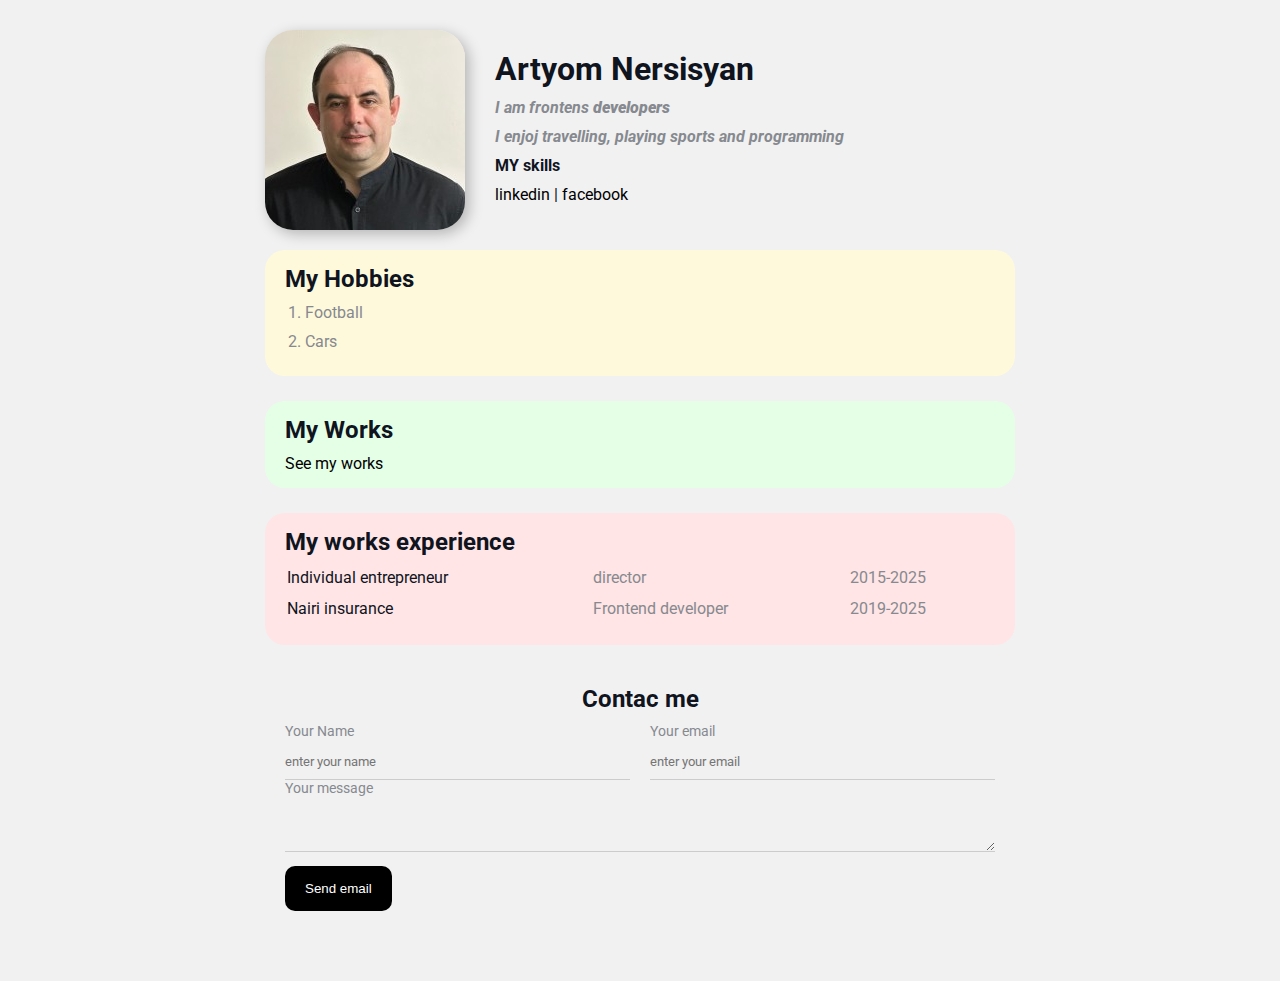
<file: index.html>
<!DOCTYPE html>
<html lang="en">

<head>
    <meta charset="UTF-8">
    <meta name="viewport" content="width=device-width, initial-scale=1.0">
    <title>Artyom Nersisyan CV</title>
    <link rel="stylesheet" href="style.css">
</head>

<body>
    <div class="container">
        
        <div class="info">
            <img src="avatar.jpeg" alt="avatar" class="avatar">
           <div class="info-text">
            <h1>Artyom Nersisyan</h1>
            <p>I am frontens <strong>developers</strong></p>
            <p>I enjoj travelling, playing sports and programming</p>

            <h4>MY skills</h4>

            <a href=" https://www.linkedin.com/in/artyom-nersisyan-82338a175/">linkedin</a>
            |
            <a href="https://www.facebook.com/artyom.nersisyan.10?locale=ru_RU" target="_blank">
                facebook
            </a>
           </div>

        </div>


        


        <div class="card bg-yellow">
            <h2>My Hobbies</h2>
            <ol class="list">
                <li>Football</li>
                <li>Cars</li>
            </ol>
        </div>


        <div class="card bg-green">
            <h2>
                My Works
            </h2>
            <a href="./works.html">See my works</a>
        </div>

        <div class="card bg-red">
            <h2>
                My works experience
            </h2>
            <table class="table">
                <!-- <tr>
                    <th>Company</th>
                    <th>date</th>
                    <th>position</th>
                </tr> -->
                <tr>
                    <td>Individual entrepreneur</td>
                    <td>director</td>
                    <td>2015-2025</td>
                </tr>
                <tr>
                    <td>Nairi insurance </td>
                    <td>Frontend developer</td>
                    <td>2019-2025</td>
                </tr>
            </table>
        </div>


        <div class="contact card">
            <h2>
                Contac me
            </h2>
            <form action="/">
        <div class="row">
            <div class="form-group">
                <label for="name">Your Name </label>
                <input id="name" type="text" placeholder="enter your name">
            </div>
            <div class="form-group">
                <label for="email">Your email </label>
                <input type="email" placeholder="enter your email">
            </div>
        </div>

                <div class="form-group">
                    <label for="text">Your message </label>
                    <textarea id="text"></textarea>
                </div>


                <input type="submit" class="btn" value="Send email">
            </form>
        </div>
       
        
    </div>



</body>

</html>
</file>
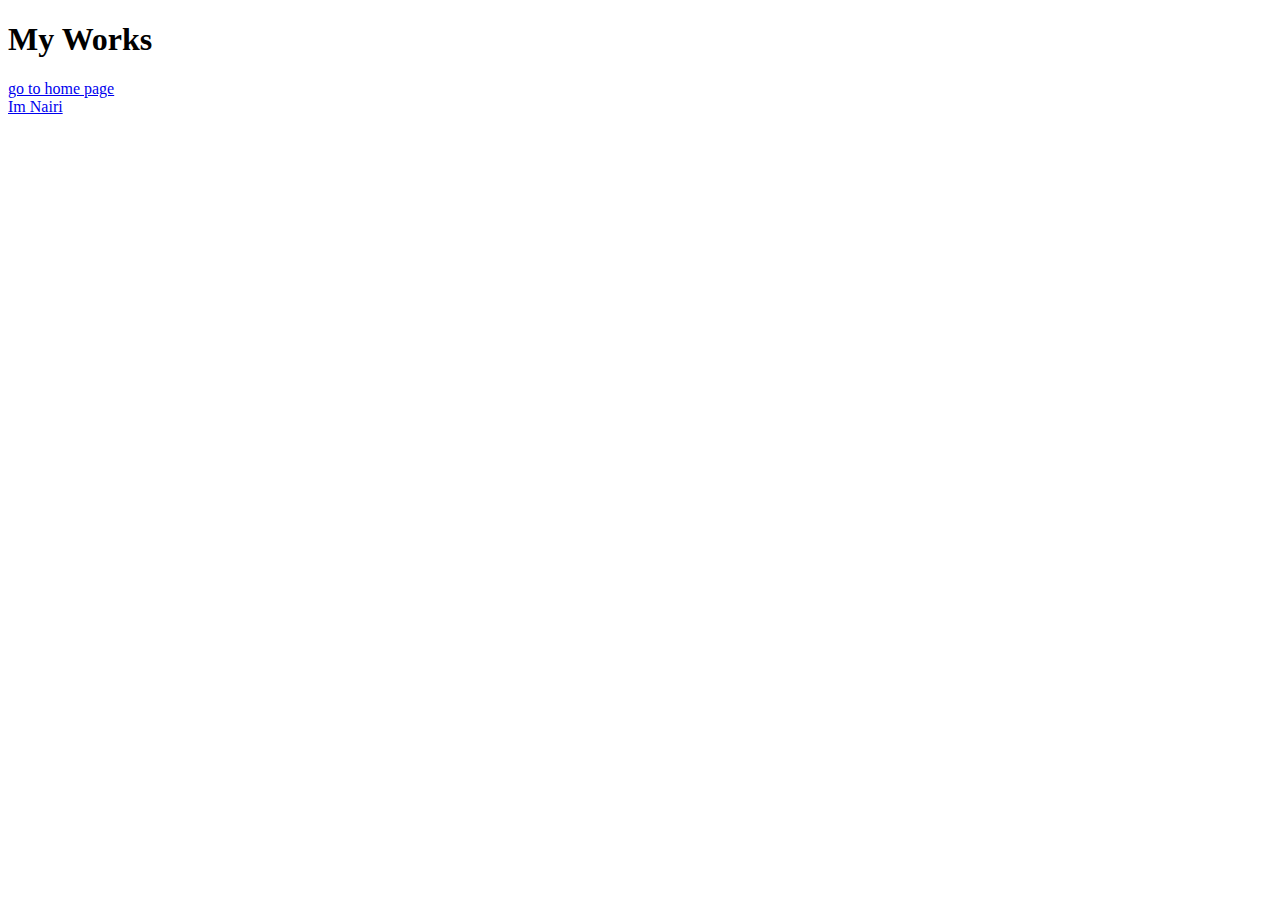
<file: works.html>
<!DOCTYPE html>
<html lang="en">

<head>
    <meta charset="UTF-8">
    <meta name="viewport" content="width=device-width, initial-scale=1.0">
    <title>Artyom CV</title>
</head>

<body>
    <h1>
        My Works
    </h1>
    <a href="/index.html">go to home page</a>
    <br>
    <a href="https://imnairi.am/" target="_blank">Im Nairi</a>
</body>

</html>
</file>
<file: style.css>
@import url('https://fonts.googleapis.com/css2?family=Roboto:ital,wght@0,100..900;1,100..900&display=swap');
*{
    padding: 0;
    margin: 0;
}

/* :root{
    --color-grey:#86898f;
  
} */

:root {
    --white-color:#ffff;
  --main-bg-color: brown;
  --color-grey:#86898f;
  --color-black:#000
}

body{
   background-color: #f1f1f1;
   color: #0f141e;
   /* font-size: 16px;
   font-weight: normal;
   font-family: "Roboto", sans-serif; */
   font: normal 16px "Roboto", sans-serif;
}

a{
    color: var(--color-black);
    text-decoration: none;
}

a:hover{
    text-decoration: underline;
}

a:active{
    color: blue;
}


a:visited{
    color: red;
}
.avatar{
    width: 200px;
    border-radius: 28px;
    -webkit-border-radius: 28px;
    -moz-border-radius: 28px;
    -ms-border-radius: 28px;
    -o-border-radius: 28px;
    box-shadow: 4px 4px 14px rgba(0,0,0,0.25);
}
.info{
    display: flex;
    margin-bottom: 20px;
    /* align-items: center; */
}

.info-text{
    margin-left: 30px;
    margin-top: 20px;
}
.info-text h4{
margin-bottom: 10px;
}

.info h1 {
    padding-bottom: 10px;
}
.info p {
color: #86898f;
margin: 0;
font-style: italic;
font-weight: bold;
text-decoration: none;
padding-bottom: 10px ;
/* text-transform: uppercase; */
/* letter-spacing:15px; */
/* word-spacing: 15px; */
}
/* BOX MODEL */
.container{
    max-width: 750px;
    margin: auto;
    padding: 30px 15px;
}

.card{
    padding: 15px 20px;
    margin-bottom: 25px;
    border-radius: 20px;
    -webkit-border-radius: 20px;
    -moz-border-radius: 20px;
    -ms-border-radius: 20px;
    -o-border-radius: 20px;
}
.bg-yellow{
    background: #fff9dc;
}
.bg-green{
    background: #e5ffe7;
}
.bg-red{
    background: #ffe5e5;
}
.table{
    width: 100%;
}
.table td {
    padding-bottom:  10px;
}

.table td:nth-child(2),.table td:nth-child(3){
    color: #86898f;
}

.contact h2{
    text-align: center;
}

.form-group label{
    display: block;
    font-size: 14px;
    color:var(--color-grey)
}
.form-group input ,.form-group textarea{
    width: 100%;
    border: none;
    box-sizing: border-box;
    border-bottom: 1px solid #ccc;
    color: var(--color-black);
    padding: 15px 0 10px;
    outline: none;
    font-family: inherit;
    background: transparent;
}
/* .table tr:nth-child(odd){
    background-color: red;
} */

/* .social{
background: green;
padding: 5px 10px 15px 20px;
margin: 20px 15px 10px 5px;
border: 5px solid red;
border-bottom-style: dotted;
border-top-width: 15px;
border-right-color:blue;
} */
/* .box-model > div{
    float: left;
    width: 25%;
    background: #000;
    height: 200px;
    border: 4px solid red;
    color:white;
    box-sizing: border-box;

} */
 .card h2{
    margin-bottom: 10px;
 }
 .list{
   padding:0 20px;
 }
 .list li{
    color:#86898f;
    margin-bottom: 10px;
 }
 .row{
    display: flex;
 }
 .row > .form-group{
    width: 50%;
 }
 .row > .form-group:first-child{
    margin-right: 20px;
 }
 
 .btn{
    background-color: var(--color-black);
    color: var(--white-color);
    padding: 15px 20px;
    border: none;
    border-radius:10px ;
    -webkit-border-radius:10px ;
    -moz-border-radius:10px ;
    -ms-border-radius:10px ;
    -o-border-radius:10px ;
    margin-top: 10px;
}
/* position */

.position{
     position: relative;
     top: 50px;
width: 400px;
height: 200px;
border:1px solid red;
}

.box{
    /* top: 0; */
    position:absolute;
    right: 50px;
    /* top: 50px; */
    /* bottom: 0; */
    width: 50px;
    height: 50px;
    background-color: var(--main-bg-color);
}
/* mobile version */


@media  (max-width:700px) {
    .info{
        display: block;
        text-align: center;
    }
}
</file>
